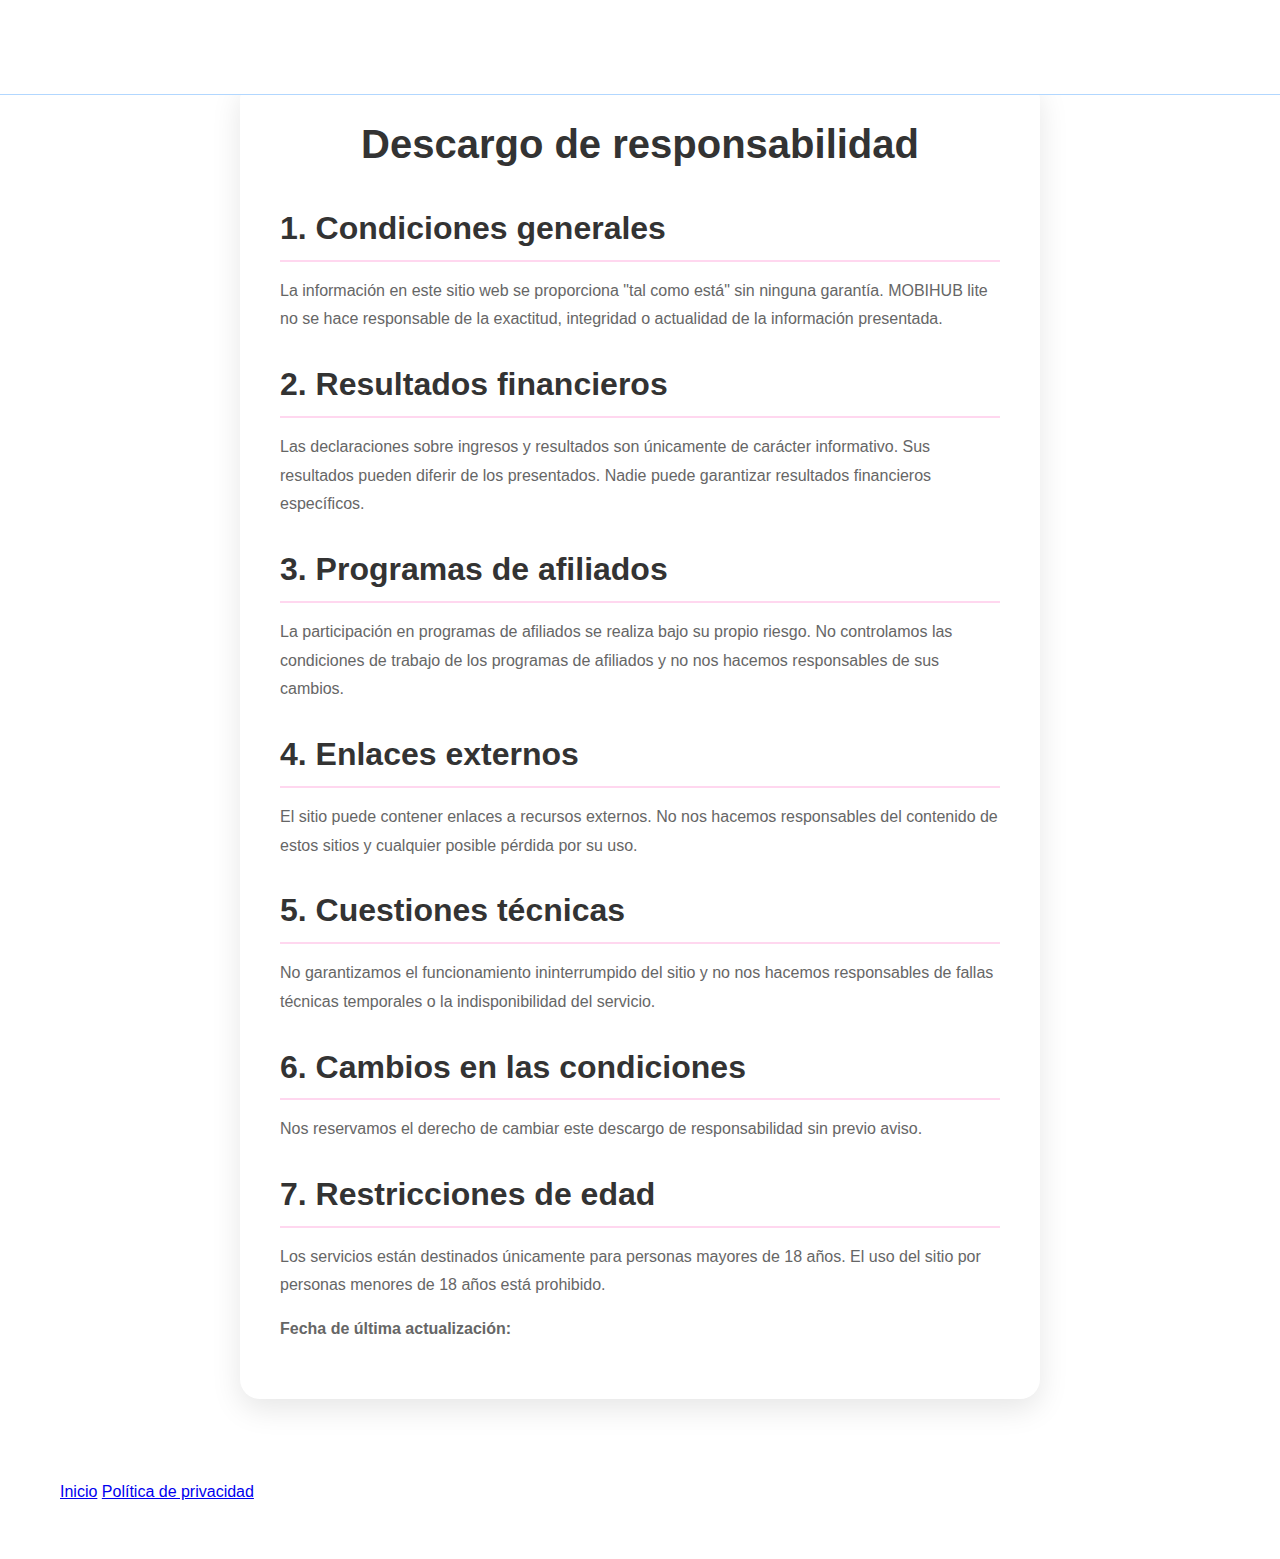
<file: disclaimer.html>
<!DOCTYPE html>
<html lang="es">
<head>
  <meta charset="UTF-8">
  <meta name="viewport" content="width=device-width, initial-scale=1.0">
  <title>Descargo de responsabilidad - MOBIHUB lite</title>
  <link rel="stylesheet" href="styles.css">
  <link href="https://fonts.googleapis.com/css2?family=Inter:wght@300;400;500;600;700&display=swap" rel="stylesheet">
</head>
<body>
  <header class="header">
    <div class="container">
      <div class="logo">
        <h1><a href="index.html" style="color: white; text-decoration: none;">MOBIHUB <span>lite</span></a></h1>
      </div>
    </div>
  </header>

  <section class="disclaimer-section">
    <div class="container">
      <div class="disclaimer-content">
        <h1>Descargo de responsabilidad</h1>
        
        <h2>1. Condiciones generales</h2>
        <p>La información en este sitio web se proporciona "tal como está" sin ninguna garantía. MOBIHUB lite no se hace responsable de la exactitud, integridad o actualidad de la información presentada.</p>
        
        <h2>2. Resultados financieros</h2>
        <p>Las declaraciones sobre ingresos y resultados son únicamente de carácter informativo. Sus resultados pueden diferir de los presentados. Nadie puede garantizar resultados financieros específicos.</p>
        
        <h2>3. Programas de afiliados</h2>
        <p>La participación en programas de afiliados se realiza bajo su propio riesgo. No controlamos las condiciones de trabajo de los programas de afiliados y no nos hacemos responsables de sus cambios.</p>
        
        <h2>4. Enlaces externos</h2>
        <p>El sitio puede contener enlaces a recursos externos. No nos hacemos responsables del contenido de estos sitios y cualquier posible pérdida por su uso.</p>
        
        <h2>5. Cuestiones técnicas</h2>
        <p>No garantizamos el funcionamiento ininterrumpido del sitio y no nos hacemos responsables de fallas técnicas temporales o la indisponibilidad del servicio.</p>
        
        <h2>6. Cambios en las condiciones</h2>
        <p>Nos reservamos el derecho de cambiar este descargo de responsabilidad sin previo aviso.</p>
        
        <h2>7. Restricciones de edad</h2>
        <p>Los servicios están destinados únicamente para personas mayores de 18 años. El uso del sitio por personas menores de 18 años está prohibido.</p>
        
        <p><strong>Fecha de última actualización:</strong> <?php echo date('d.m.Y'); ?></p>
      </div>
    </div>
  </section>

  <footer class="footer">
    <div class="container">
      <div class="footer-links">
        <a href="index.html">Inicio</a>
        <a href="policy.html">Política de privacidad</a>
      </div>
      <div class="footer-logo">
        <h3>MOBIHUB <span>lite</span></h3>
      </div>
    </div>
  </footer>

  <style>
    .disclaimer-section {
      padding: 80px 0;
      background: rgba(255, 255, 255, 0.95);
      min-height: 60vh;
    }
    
    .disclaimer-content {
      max-width: 800px;
      margin: 0 auto;
      background: white;
      padding: 40px;
      border-radius: 20px;
      box-shadow: 0 10px 30px rgba(0, 0, 0, 0.1);
    }
    
    .disclaimer-content h1 {
      color: #333;
      text-align: center;
      margin-bottom: 40px;
      font-size: 2.5rem;
    }
    
    .disclaimer-content h2 {
      color: #333;
      margin-top: 30px;
      margin-bottom: 15px;
      border-bottom: 2px solid #ffd7ef;
      padding-bottom: 10px;
    }
    
    .disclaimer-content p {
      color: #666;
      line-height: 1.8;
      margin-bottom: 15px;
    }
  </style>
</body>
</html>
</file>
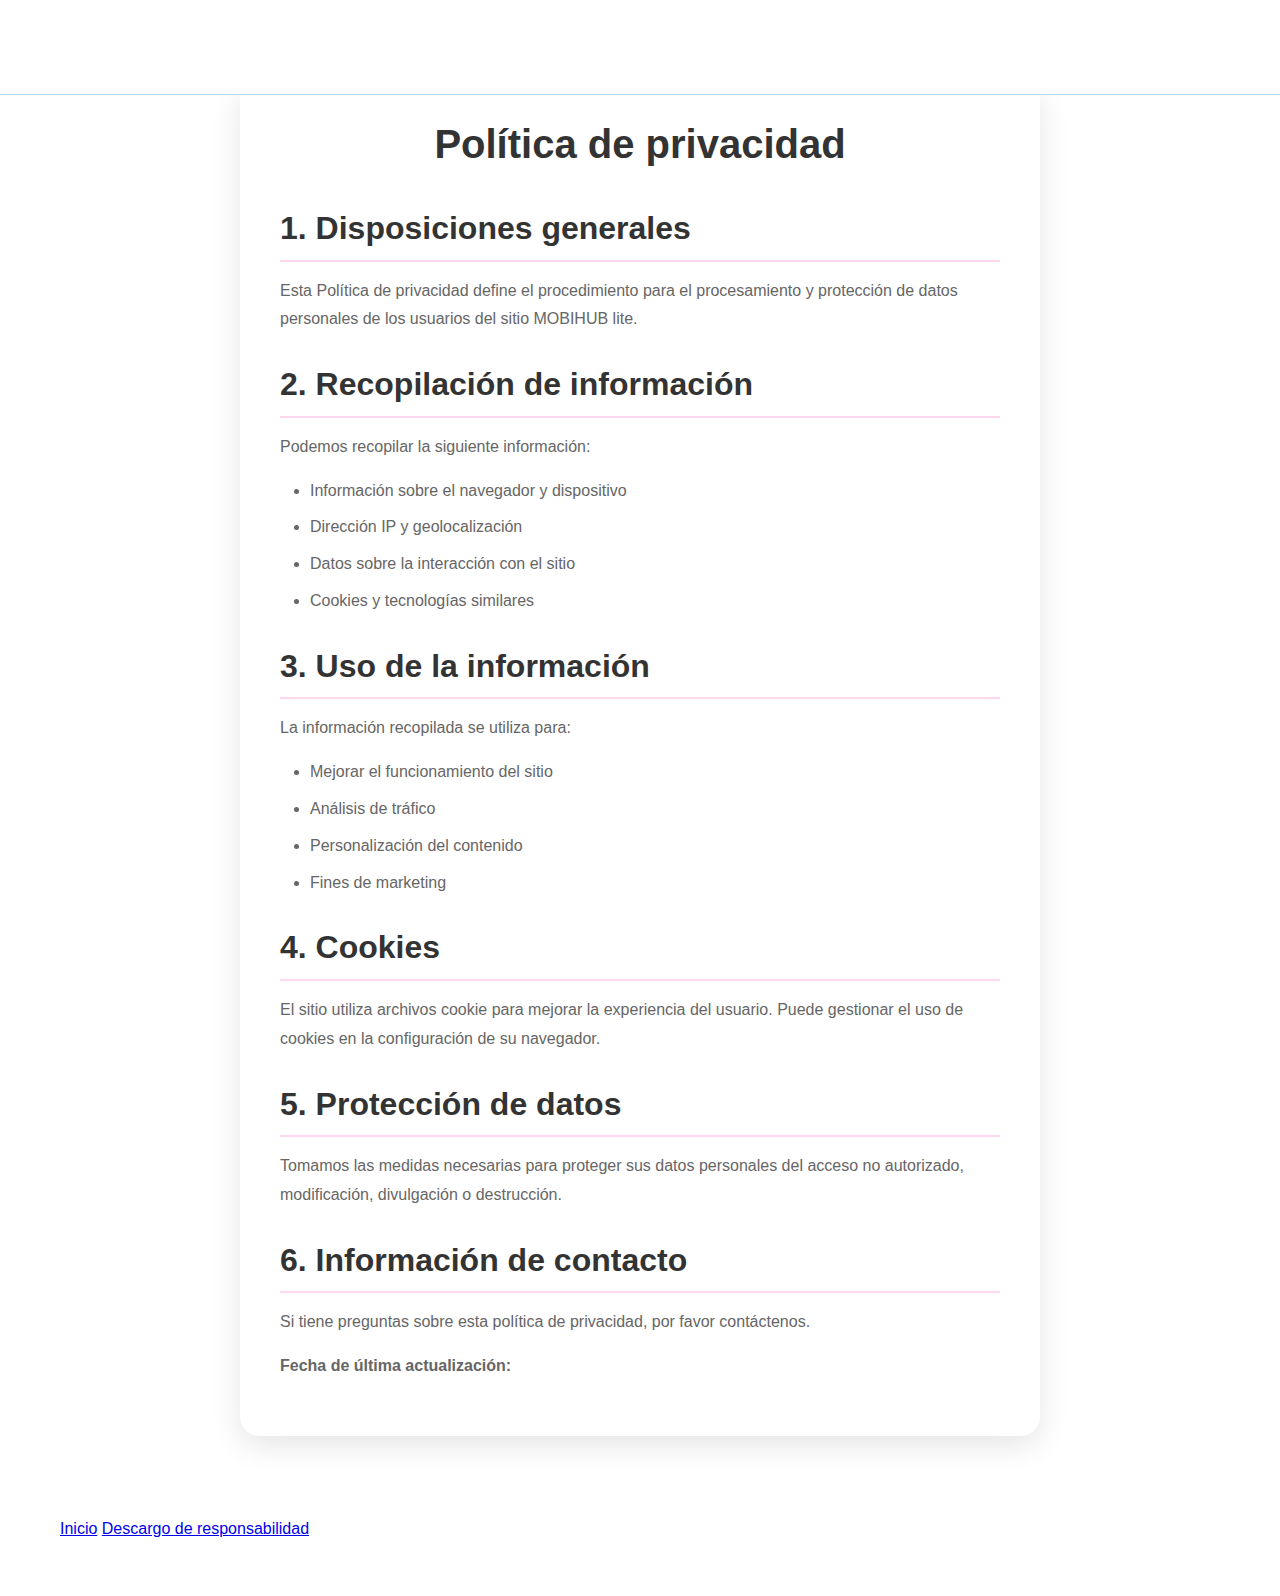
<file: policy.html>
<!DOCTYPE html>
<html lang="es">
<head>
  <meta charset="UTF-8">
  <meta name="viewport" content="width=device-width, initial-scale=1.0">
  <title>Política de privacidad - MOBIHUB lite</title>
  <link rel="stylesheet" href="styles.css">
  <link href="https://fonts.googleapis.com/css2?family=Inter:wght@300;400;500;600;700&display=swap" rel="stylesheet">
</head>
<body>
  <header class="header">
    <div class="container">
      <div class="logo">
        <h1><a href="index.html" style="color: white; text-decoration: none;">MOBIHUB <span>lite</span></a></h1>
      </div>
    </div>
  </header>

  <section class="policy-section">
    <div class="container">
      <div class="policy-content">
        <h1>Política de privacidad</h1>
        
        <h2>1. Disposiciones generales</h2>
        <p>Esta Política de privacidad define el procedimiento para el procesamiento y protección de datos personales de los usuarios del sitio MOBIHUB lite.</p>
        
        <h2>2. Recopilación de información</h2>
        <p>Podemos recopilar la siguiente información:</p>
        <ul>
          <li>Información sobre el navegador y dispositivo</li>
          <li>Dirección IP y geolocalización</li>
          <li>Datos sobre la interacción con el sitio</li>
          <li>Cookies y tecnologías similares</li>
        </ul>
        
        <h2>3. Uso de la información</h2>
        <p>La información recopilada se utiliza para:</p>
        <ul>
          <li>Mejorar el funcionamiento del sitio</li>
          <li>Análisis de tráfico</li>
          <li>Personalización del contenido</li>
          <li>Fines de marketing</li>
        </ul>
        
        <h2>4. Cookies</h2>
        <p>El sitio utiliza archivos cookie para mejorar la experiencia del usuario. Puede gestionar el uso de cookies en la configuración de su navegador.</p>
        
        <h2>5. Protección de datos</h2>
        <p>Tomamos las medidas necesarias para proteger sus datos personales del acceso no autorizado, modificación, divulgación o destrucción.</p>
        
        <h2>6. Información de contacto</h2>
        <p>Si tiene preguntas sobre esta política de privacidad, por favor contáctenos.</p>
        
        <p><strong>Fecha de última actualización:</strong> <?php echo date('d.m.Y'); ?></p>
      </div>
    </div>
  </section>

  <footer class="footer">
    <div class="container">
      <div class="footer-links">
        <a href="index.html">Inicio</a>
        <a href="disclaimer.html">Descargo de responsabilidad</a>
      </div>
      <div class="footer-logo">
        <h3>MOBIHUB <span>lite</span></h3>
      </div>
    </div>
  </footer>

  <style>
    .policy-section {
      padding: 80px 0;
      background: rgba(255, 255, 255, 0.95);
      min-height: 60vh;
    }
    
    .policy-content {
      max-width: 800px;
      margin: 0 auto;
      background: white;
      padding: 40px;
      border-radius: 20px;
      box-shadow: 0 10px 30px rgba(0, 0, 0, 0.1);
    }
    
    .policy-content h1 {
      color: #333;
      text-align: center;
      margin-bottom: 40px;
      font-size: 2.5rem;
    }
    
    .policy-content h2 {
      color: #333;
      margin-top: 30px;
      margin-bottom: 15px;
      border-bottom: 2px solid #ffd7ef;
      padding-bottom: 10px;
    }
    
    .policy-content p, .policy-content li {
      color: #666;
      line-height: 1.8;
      margin-bottom: 15px;
    }
    
    .policy-content ul {
      padding-left: 30px;
      margin-bottom: 20px;
    }
    
    .policy-content li {
      margin-bottom: 8px;
    }
  </style>
</body>
</html>
</file>
<file: styles.css>
/* Reset and Base Styles */
* {
  margin: 0;
  padding: 0;
  box-sizing: border-box;
}

html {
  scroll-behavior: smooth;
}

body {
  font-family: 'Nunito', -apple-system, BlinkMacSystemFont, 'Segoe UI', Roboto, sans-serif;
  line-height: 1.6;
  color: #333;
  background: #ffffff;
  overflow-x: hidden;
}

.container {
  max-width: 1200px;
  margin: 0 auto;
  padding: 0 20px;
}

/* Typography */
h1, h2, h3, h4 {
  font-weight: 700;
  margin-bottom: 1rem;
  color: white;
}

h1 {
  font-size: 2.5rem;
  line-height: 1.2;
}

h2 {
  font-size: 2rem;
  line-height: 1.3;
}

h3 {
  font-size: 1.5rem;
}

p {
  margin-bottom: 1rem;
  color: white;
}

/* Cookie Popup */
.cookie-popup {
  position: fixed;
  bottom: 0;
  left: 0;
  right: 0;
  background: rgba(0, 0, 0, 0.95);
  backdrop-filter: blur(10px);
  color: #fff;
  padding: 20px;
  z-index: 10000;
  transform: translateY(100%);
  transition: transform 0.3s ease;
}

.cookie-popup.show {
  transform: translateY(0);
}

.cookie-content {
  max-width: 1200px;
  margin: 0 auto;
}

.cookie-content h3 {
  font-size: 1.5rem;
  font-weight: 600;
  margin-bottom: 15px;
  color: #4DB8FF;
}

.cookie-content p {
  margin-bottom: 20px;
  line-height: 1.6;
  color: #ccc;
}

.cookie-links {
  display: flex;
  gap: 20px;
  margin-bottom: 20px;
  flex-wrap: wrap;
}

.cookie-links a {
  color: #4DB8FF;
  text-decoration: none;
  transition: color 0.3s ease;
}

.cookie-links a:hover {
  color: #ffffff;
  text-decoration: underline;
}

.cookie-buttons {
  display: flex;
  gap: 15px;
  flex-wrap: wrap;
}

.btn-primary {
  background: linear-gradient(45deg, #007AFF, #5AC8FA);
  color: #fff;
  border: none;
  padding: 12px 24px;
  border-radius: 25px;
  font-weight: 600;
  cursor: pointer;
  transition: all 0.3s ease;
}

.btn-primary:hover {
  transform: translateY(-2px);
  box-shadow: 0 5px 15px rgba(0, 122, 255, 0.4);
}

.btn-secondary {
  background: transparent;
  color: #ccc;
  border: 2px solid #666;
  padding: 10px 22px;
  border-radius: 25px;
  font-weight: 600;
  cursor: pointer;
  transition: all 0.3s ease;
}

.btn-secondary:hover {
  border-color: #5AC8FA;
  color: #5AC8FA;
}

/* Header */
.header {
  position: fixed;
  top: 0;
  left: 0;
  right: 0;
  background: rgba(255, 255, 255, 0.95);
  backdrop-filter: blur(10px);
  border-bottom: 1px solid rgba(0, 122, 255, 0.3);
  z-index: 1000;
  transition: all 0.3s ease;
}

.header .container {
  display: flex;
  justify-content: space-between;
  align-items: center;
  padding: 15px 20px;
}

.logo {
  display: flex;
  align-items: center;
  gap: 10px;
  font-weight: 700;
  font-size: 24px;
  color: #007AFF;
}

.logo-icon {
  width: 40px;
  height: 40px;
  border-radius: 50%;
}

.nav {
  display: flex;
  gap: 30px;
}

.nav-link {
  text-decoration: none;
  color: #333;
  font-weight: 500;
  transition: color 0.3s ease;
  position: relative;
}

.nav-link:hover {
  color: #007AFF;
}

.nav-link::after {
  content: '';
  position: absolute;
  bottom: -5px;
  left: 0;
  width: 0;
  height: 2px;
  background: linear-gradient(90deg, #007AFF, #5AC8FA);
  transition: width 0.3s ease;
}

.nav-link:hover::after {
  width: 100%;
}

/* Hero Section */
.hero {
  background: linear-gradient(135deg, #0066CC, #003366);
  color: #fff;
  padding: 100px 0 50px;
  position: relative;
  overflow: hidden;
}

.hero::before {
  content: "";
  position: absolute;
  top: 0;
  left: 0;
  right: 0;
  bottom: 0;
  background: url('images/bg-pattern.png');
  opacity: 0.1;
  z-index: 0;
}

.hero-content {
  display: grid;
  grid-template-columns: 1fr 1fr;
  gap: 60px;
  align-items: center;
  position: relative;
  z-index: 2;
}

.hero-title {
  font-size: 3.5rem;
  font-weight: 800;
  color: #fff;
  margin-bottom: 20px;
  line-height: 1.2;
  text-shadow: 0 2px 4px rgba(0, 0, 0, 0.1);
}

.hero-subtitle {
  font-size: 1.5rem;
  color: rgba(255, 255, 255, 0.9);
  margin-bottom: 40px;
  font-weight: 400;
}

.hero-cta {
  margin-top: 30px;
}

.hero-visual {
  display: flex;
  justify-content: center;
  align-items: center;
}

.hero-image {
  position: relative;
  display: flex;
  justify-content: center;
  align-items: center;
  animation: float 3s ease-in-out infinite;
}

.iphone-intro {
  max-width: 100%;
  height: auto;
  max-height: 500px;
  filter: drop-shadow(0 20px 40px rgba(0, 0, 0, 0.3));
  transition: transform 0.3s ease;
}

.iphone-intro:hover {
  transform: scale(1.05);
}

@keyframes float {
  0%, 100% { transform: translateY(0px); }
  50% { transform: translateY(-15px); }
}

/* CTA Button */
.cta-button {
  display: inline-flex;
  align-items: center;
  justify-content: center;
  padding: 15px 30px;
  background: linear-gradient(45deg, #0066CC, #4DB8FF);
  color: #fff;
  font-weight: 700;
  font-size: 1rem;
  text-decoration: none;
  border-radius: 30px;
  transition: all 0.3s ease;
  position: relative;
  overflow: hidden;
  box-shadow: 0 10px 20px rgba(0, 102, 204, 0.3);
  border: none;
  cursor: pointer;
  text-transform: uppercase;
  letter-spacing: 1px;
}

.cta-button::before {
  content: '';
  position: absolute;
  top: 0;
  left: -100%;
  width: 100%;
  height: 100%;
  background: linear-gradient(90deg, transparent, rgba(255, 255, 255, 0.2), transparent);
  transition: left 0.5s ease;
}

.cta-button:hover::before {
  left: 100%;
}

.cta-button:hover {
  transform: translateY(-2px);
  box-shadow: 0 15px 40px rgba(0, 122, 255, 0.6);
}

.cta-button-large {
  padding: 22px 44px;
  font-size: 1.3rem;
}

.cta-emoji {
  font-size: 1.2em;
  animation: bounce 2s infinite;
}

@keyframes bounce {
  0%, 20%, 50%, 80%, 100% { transform: translateY(0); }
  40% { transform: translateY(-5px); }
  60% { transform: translateY(-3px); }
}

/* Section Styles */
section {
  padding: 80px 0;
}

.section-header {
  text-align: center;
  margin-bottom: 60px;
}

.section-title {
  font-size: 2.5rem;
  font-weight: 700;
  color: #333;
  margin-bottom: 20px;
  position: relative;
}

.section-title::after {
  content: "";
  display: block;
  width: 80px;
  height: 4px;
  background: linear-gradient(45deg, #0066CC, #4DB8FF);
  margin: 20px auto 30px;
  border-radius: 2px;
}

.section-subtitle {
  font-size: 1.2rem;
  color: #666;
  max-width: 600px;
  margin: 0 auto;
}

.section-cta {
  text-align: center;
  margin-top: 50px;
}

/* Offer Section */
.offer-section {
  background: linear-gradient(135deg, #f8f9fa 0%, #ffffff 100%);
}

.features-grid {
  display: grid;
  grid-template-columns: repeat(auto-fit, minmax(350px, 1fr));
  gap: 40px;
  margin-bottom: 50px;
}

.feature-card {
  background: #fff;
  border-radius: 20px;
  padding: 30px;
  box-shadow: 0 10px 30px rgba(0, 0, 0, 0.1);
  transition: all 0.3s ease;
  border: 1px solid rgba(0, 122, 255, 0.3);
}

.feature-card:hover {
  transform: translateY(-5px);
  box-shadow: 0 20px 40px rgba(0, 0, 0, 0.15);
}

.feature-image {
  width: 100%;
  height: 200px;
  border-radius: 15px;
  overflow: hidden;
  margin-bottom: 20px;
}

.feature-image img {
  width: 100%;
  height: 100%;
  object-fit: cover;
  transition: transform 0.3s ease;
}

.feature-card:hover .feature-image img {
  transform: scale(1.05);
}

.feature-content p {
  font-size: 1rem;
  line-height: 1.6;
  color: #555;
}

/* Benefits Section */
.benefits-section {
  background: #fff;
}

.benefits-grid {
  display: grid;
  grid-template-columns: repeat(4, 1fr);
  gap: 30px;
}

.benefit-card {
  text-align: center;
  padding: 40px 20px;
  border-radius: 20px;
  background: linear-gradient(135deg, #007AFF 0%, #5AC8FA 100%);
  color: #fff;
  transition: all 0.3s ease;
  position: relative;
  overflow: hidden;
}

.benefit-card::before {
  content: "";
  position: absolute;
  top: 0;
  left: 0;
  right: 0;
  bottom: 0;
  background: linear-gradient(135deg, #0066CC, #4DB8FF);
  border-radius: 15px;
  z-index: -1;
  opacity: 0.9;
  transition: transform 0.3s ease, opacity 0.3s ease;
}

.benefit-card:hover::before {
  opacity: 1;
}

.benefit-card:hover {
  transform: translateY(-10px);
}

.benefit-icon {
  font-size: 3rem;
  margin-bottom: 20px;
  display: block;
}

.benefit-title {
  font-size: 1.3rem;
  font-weight: 600;
  margin-bottom: 15px;
}

.benefit-description {
  font-size: 1rem;
  opacity: 0.9;
  line-height: 1.5;
}

/* How It Works Section */
.how-it-works {
  background: linear-gradient(135deg, #f8f9fa 0%, #ffffff 100%);
}

.steps-grid {
  display: grid;
  grid-template-columns: repeat(auto-fit, minmax(300px, 1fr));
  gap: 40px;
}

.step-card {
  background: #fff;
  border-radius: 20px;
  padding: 30px;
  text-align: center;
  box-shadow: 0 10px 30px rgba(0, 0, 0, 0.1);
  transition: all 0.3s ease;
  position: relative;
  border: 1px solid rgba(0, 122, 255, 0.3);
}

.step-card:hover {
  transform: translateY(-5px);
  box-shadow: 0 20px 40px rgba(0, 0, 0, 0.15);
}

.step-number {
  position: absolute;
  top: -20px;
  left: 20px;
  width: 40px;
  height: 40px;
  background: linear-gradient(45deg, #0066CC, #4DB8FF);
  color: #fff;
  border-radius: 50%;
  display: flex;
  align-items: center;
  justify-content: center;
  font-weight: 700;
  font-size: 1.2rem;
  box-shadow: 0 5px 15px rgba(0, 102, 204, 0.3);
  z-index: 1;
}

.step-image {
  width: 100%;
  height: 200px;
  border-radius: 15px;
  overflow: hidden;
  margin: 20px 0;
}

.step-image img {
  width: 100%;
  height: 100%;
  object-fit: cover;
}

.step-title {
  font-size: 1.2rem;
  font-weight: 600;
  color: #333;
  margin-top: 20px;
}

/* Join Section */
.join-section {
  background: #fff;
}

.requirements {
  max-width: 800px;
  margin: 0 auto 50px;
  text-align: center;
}

.requirements-text {
  font-size: 1.1rem;
  line-height: 1.6;
  color: #555;
  margin-bottom: 30px;
}

.download-links p {
  margin-bottom: 20px;
  color: #666;
}

.download-buttons {
  display: flex;
  gap: 20px;
  justify-content: center;
  flex-wrap: wrap;
}

.download-btn {
  display: flex;
  align-items: center;
  gap: 10px;
  padding: 15px 25px;
  background: linear-gradient(45deg, #007AFF, #5AC8FA);
  color: #fff;
  text-decoration: none;
  border-radius: 15px;
  font-weight: 600;
  transition: all 0.3s ease;
  box-shadow: 0 5px 15px rgba(0, 122, 255, 0.3);
}

.download-btn:hover {
  transform: translateY(-2px);
  box-shadow: 0 10px 25px rgba(0, 122, 255, 0.4);
}

.download-icon {
  font-size: 1.2em;
}

.instructions {
  max-width: 600px;
  margin: 0 auto;
}

.instruction-step {
  background: #f8f9fa;
  border-radius: 15px;
  padding: 30px;
  margin-bottom: 20px;
  border-left: 5px solid #007AFF;
}

.instruction-number {
  font-size: 1.5rem;
  margin-bottom: 15px;
}

.instruction-step h3 {
  font-size: 1.3rem;
  font-weight: 600;
  color: #333;
  margin-bottom: 10px;
}

.instruction-step p {
  color: #666;
  line-height: 1.6;
}

/* Reviews Section */
.reviews-section {
  background: linear-gradient(135deg, #f8f9fa 0%, #ffffff 100%);
}

.reviews-grid {
  display: grid;
  grid-template-columns: repeat(auto-fit, minmax(350px, 1fr));
  gap: 30px;
}

.review-card {
  background: #fff;
  border-radius: 20px;
  padding: 30px;
  box-shadow: 0 10px 30px rgba(0, 0, 0, 0.1);
  transition: all 0.3s ease;
  border: 1px solid rgba(0, 122, 255, 0.3);
}

.review-card:hover {
  transform: translateY(-5px);
  box-shadow: 0 20px 40px rgba(0, 0, 0, 0.15);
}

.review-avatar {
  width: 60px;
  height: 60px;
  border-radius: 50%;
  overflow: hidden;
  margin-bottom: 20px;
  border: 3px solid #5AC8FA;
}

.review-avatar img {
  width: 100%;
  height: 100%;
  object-fit: cover;
}

.review-name {
  font-size: 1.2rem;
  font-weight: 600;
  color: #333;
  margin-bottom: 10px;
}

.review-stars {
  font-size: 1.1rem;
  margin-bottom: 15px;
}

.review-text {
  color: #555;
  line-height: 1.6;
  font-style: italic;
}

/* FAQ Section */
.faq-section {
  background: #fff;
}

.faq-list {
  max-width: 800px;
  margin: 0 auto;
}

.faq-item {
  background: #f8f9fa;
  border-radius: 15px;
  margin-bottom: 20px;
  overflow: hidden;
  border: 1px solid rgba(0, 122, 255, 0.3);
  transition: all 0.3s ease;
}

.faq-item:hover {
  box-shadow: 0 5px 15px rgba(0, 0, 0, 0.1);
}

.faq-question {
  display: flex;
  justify-content: space-between;
  align-items: center;
  padding: 25px 30px;
  cursor: pointer;
  background: linear-gradient(45deg, #007AFF, #5AC8FA);
  color: #fff;
  transition: all 0.3s ease;
}

.faq-question h3 {
  font-size: 1.1rem;
  font-weight: 600;
  margin: 0;
}

.faq-toggle {
  font-size: 1.5rem;
  font-weight: 700;
  transition: transform 0.3s ease;
}

.faq-item.active .faq-toggle {
  transform: rotate(45deg);
}

.faq-answer {
  padding: 0 30px;
  max-height: 0;
  overflow: hidden;
  transition: all 0.3s ease;
  background: #fff;
}

.faq-item.active .faq-answer {
  padding: 25px 30px;
  max-height: 200px;
}

.faq-answer p {
  color: #555;
  line-height: 1.6;
  margin: 0;
}

/* Final CTA Section */
.final-cta {
  background: linear-gradient(135deg, #0066CC, #003366);
  color: #fff;
  padding: 100px 0;
  position: relative;
  overflow: hidden;
}

.final-cta::before {
  content: "";
  position: absolute;
  top: 0;
  left: 0;
  right: 0;
  bottom: 0;
  background: url('images/bg-pattern.png');
  opacity: 0.1;
  z-index: 0;
}

.final-cta-content {
  position: relative;
  z-index: 2;
}

.final-cta-title {
  font-size: 3rem;
  font-weight: 800;
  margin-bottom: 20px;
  text-shadow: 0 2px 4px rgba(0, 0, 0, 0.1);
}

.final-cta-subtitle {
  font-size: 1.4rem;
  margin-bottom: 40px;
  opacity: 0.9;
}

/* Responsive Design */
@media (max-width: 768px) {
  .container {
    padding: 0 15px;
  }
  
  .header .container {
    padding: 10px 15px;
  }
  
  .nav {
    display: none;
  }
  
  .hero-content {
    grid-template-columns: 1fr;
    gap: 40px;
    text-align: center;
  }
  
  .hero-title {
    font-size: 2.5rem;
  }
  
  .hero-subtitle {
    font-size: 1.2rem;
  }
  
  .section-title {
    font-size: 2rem;
  }
  
  .features-grid {
    grid-template-columns: 1fr;
    gap: 30px;
  }
  
  .benefits-grid {
    grid-template-columns: 1fr;
    gap: 20px;
  }
  
  .steps-grid {
    grid-template-columns: 1fr;
    gap: 30px;
  }
  
  .reviews-grid {
    grid-template-columns: 1fr;
    gap: 25px;
  }
  
  .download-buttons {
    flex-direction: column;
    align-items: center;
  }
  
  .final-cta-title {
    font-size: 2.2rem;
  }
  
  .final-cta-subtitle {
    font-size: 1.1rem;
  }
  
  .cookie-buttons {
    justify-content: center;
  }
  
  .cookie-links {
    justify-content: center;
  }
  
  .iphone-intro {
    max-height: 350px;
  }
}

@media (max-width: 480px) {
  .hero {
    padding: 100px 0 60px;
  }
  
  .hero-title {
    font-size: 2rem;
  }
  
  .hero-subtitle {
    font-size: 1rem;
  }
  
  .section-title {
    font-size: 1.8rem;
  }
  
  .cta-button {
    padding: 15px 30px;
    font-size: 1rem;
  }
  
  .cta-button-large {
    padding: 18px 36px;
    font-size: 1.1rem;
  }
  
  .feature-card,
  .step-card,
  .review-card {
    padding: 20px;
  }
  
  .benefit-card {
    padding: 30px 15px;
  }
  
  .final-cta-title {
    font-size: 1.8rem;
  }
  
  .logo-text {
    font-size: 20px;
  }
  
  section {
    padding: 60px 0;
  }
  
  .iphone-intro {
    max-height: 280px;
  }
}

/* Smooth scrolling and performance optimizations */
@media (prefers-reduced-motion: reduce) {
  * {
    animation-duration: 0.01ms !important;
    animation-iteration-count: 1 !important;
    transition-duration: 0.01ms !important;
    scroll-behavior: auto !important;
  }
}

/* High contrast mode support */
@media (prefers-contrast: high) {
  .hero {
    background: #000;
    color: #fff;
  }
  
  .cta-button {
    background: #fff;
    color: #000;
    border: 2px solid #000;
  }
  
  .feature-card,
  .step-card,
  .review-card {
    border: 2px solid #000;
  }
}
</file>
